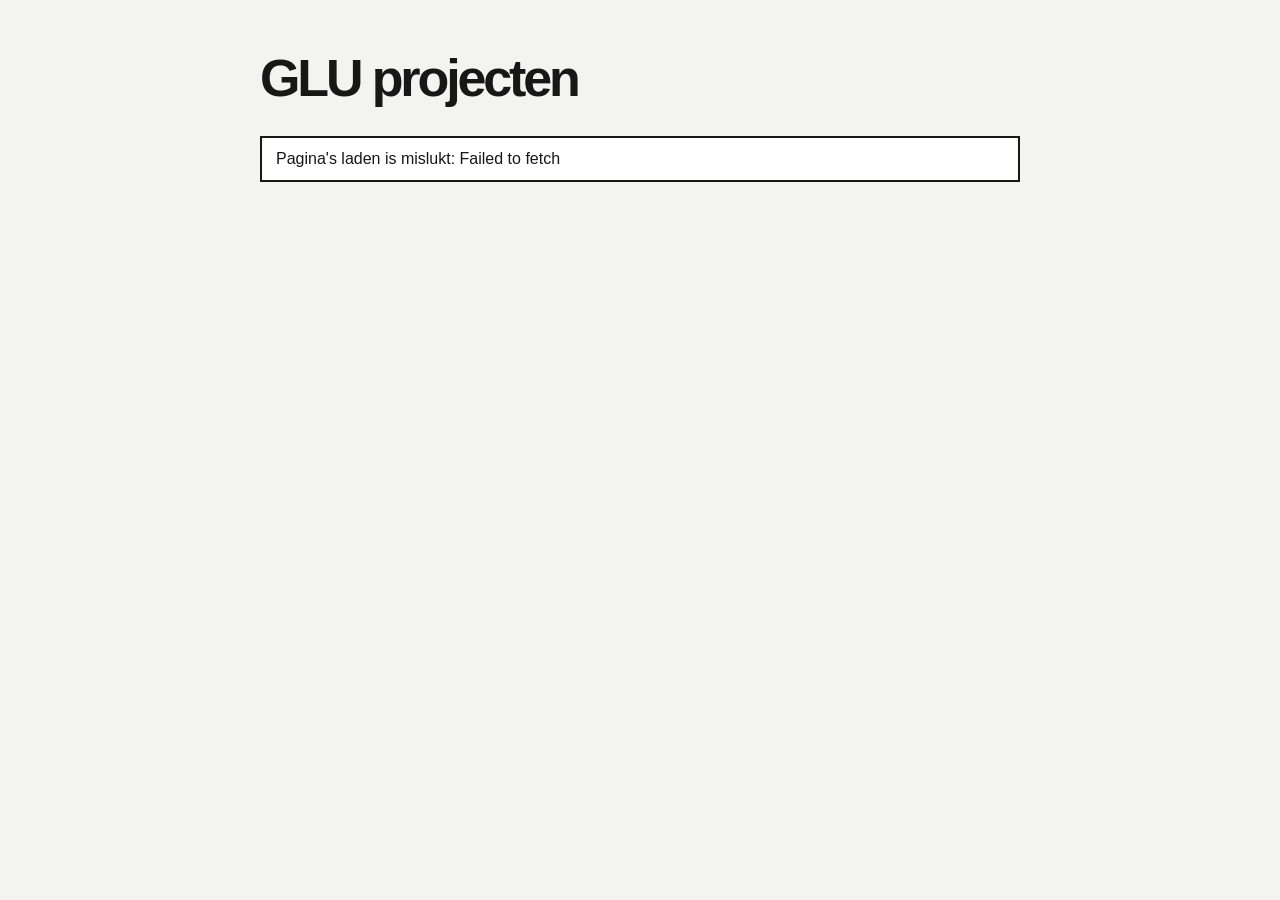
<file: index.html>
<!DOCTYPE html>
<html lang="nl">
<head>
    <meta charset="UTF-8">
    <meta name="viewport" content="width=device-width, initial-scale=1.0">
    <title>GLU</title>
    <link rel="stylesheet" href="./style.css">
    <script src="./script.js" defer></script>
</head>
<body>
    <main>
        <h1>GLU projecten</h1>
        <p id="status" role="status">Pagina's laden...</p>
        <nav id="project-navigation" aria-label="Projectpagina's"></nav>
    </main>
</body>
</html>
</file>
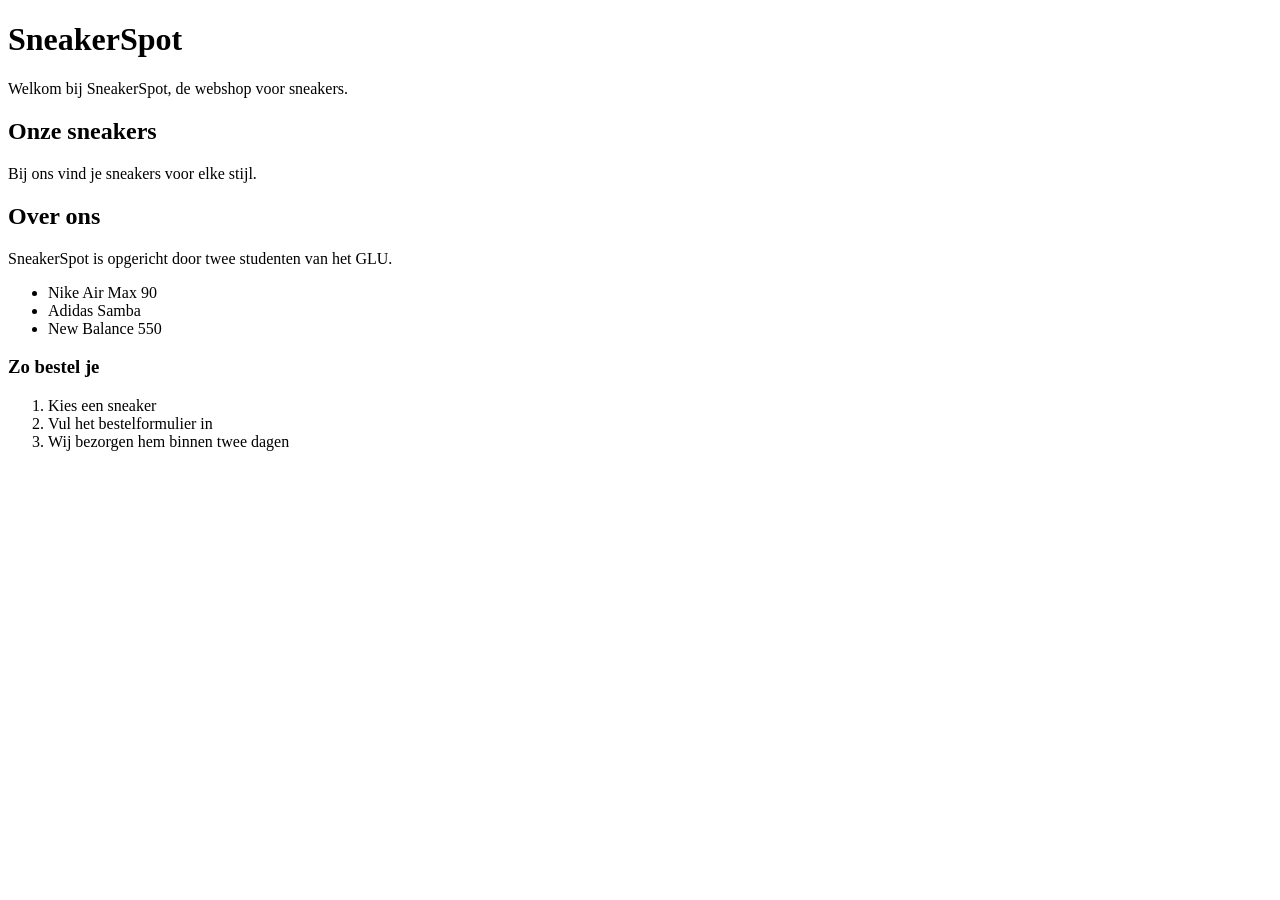
<file: Projects/Jaar 1/Periode 2/webdev/workshops/workshop_1/index.html>
<!DOCTYPE html>
<html lang="nl">
<head>
    <meta charset="UTF-8">
    <meta name="viewport" content="width=device-width, initial-scale=1.0">
    <title>Mijn eerste pagina</title>
</head>
<body>
    <h1>SneakerSpot</h1>
    <p>Welkom bij SneakerSpot, de webshop voor sneakers.</p>

    <h2>Onze sneakers</h2>
    <p>Bij ons vind je sneakers voor elke stijl.</p>

    <h2>Over ons</h2>
    <p>SneakerSpot is opgericht door twee studenten van het GLU.</p>

    <!-- Hier begint de lijst met sneakers (wow comments) -->
    <ul>
        <li>Nike Air Max 90</li>
        <li>Adidas Samba</li>
        <li>New Balance 550</li>
    </ul>

    <h3>Zo bestel je</h3>
    <ol>
        <li>Kies een sneaker</li>
        <li>Vul het bestelformulier in</li>
        <li>Wij bezorgen hem binnen twee dagen</li>
    </ol>
    
</body>
</html>
</file>
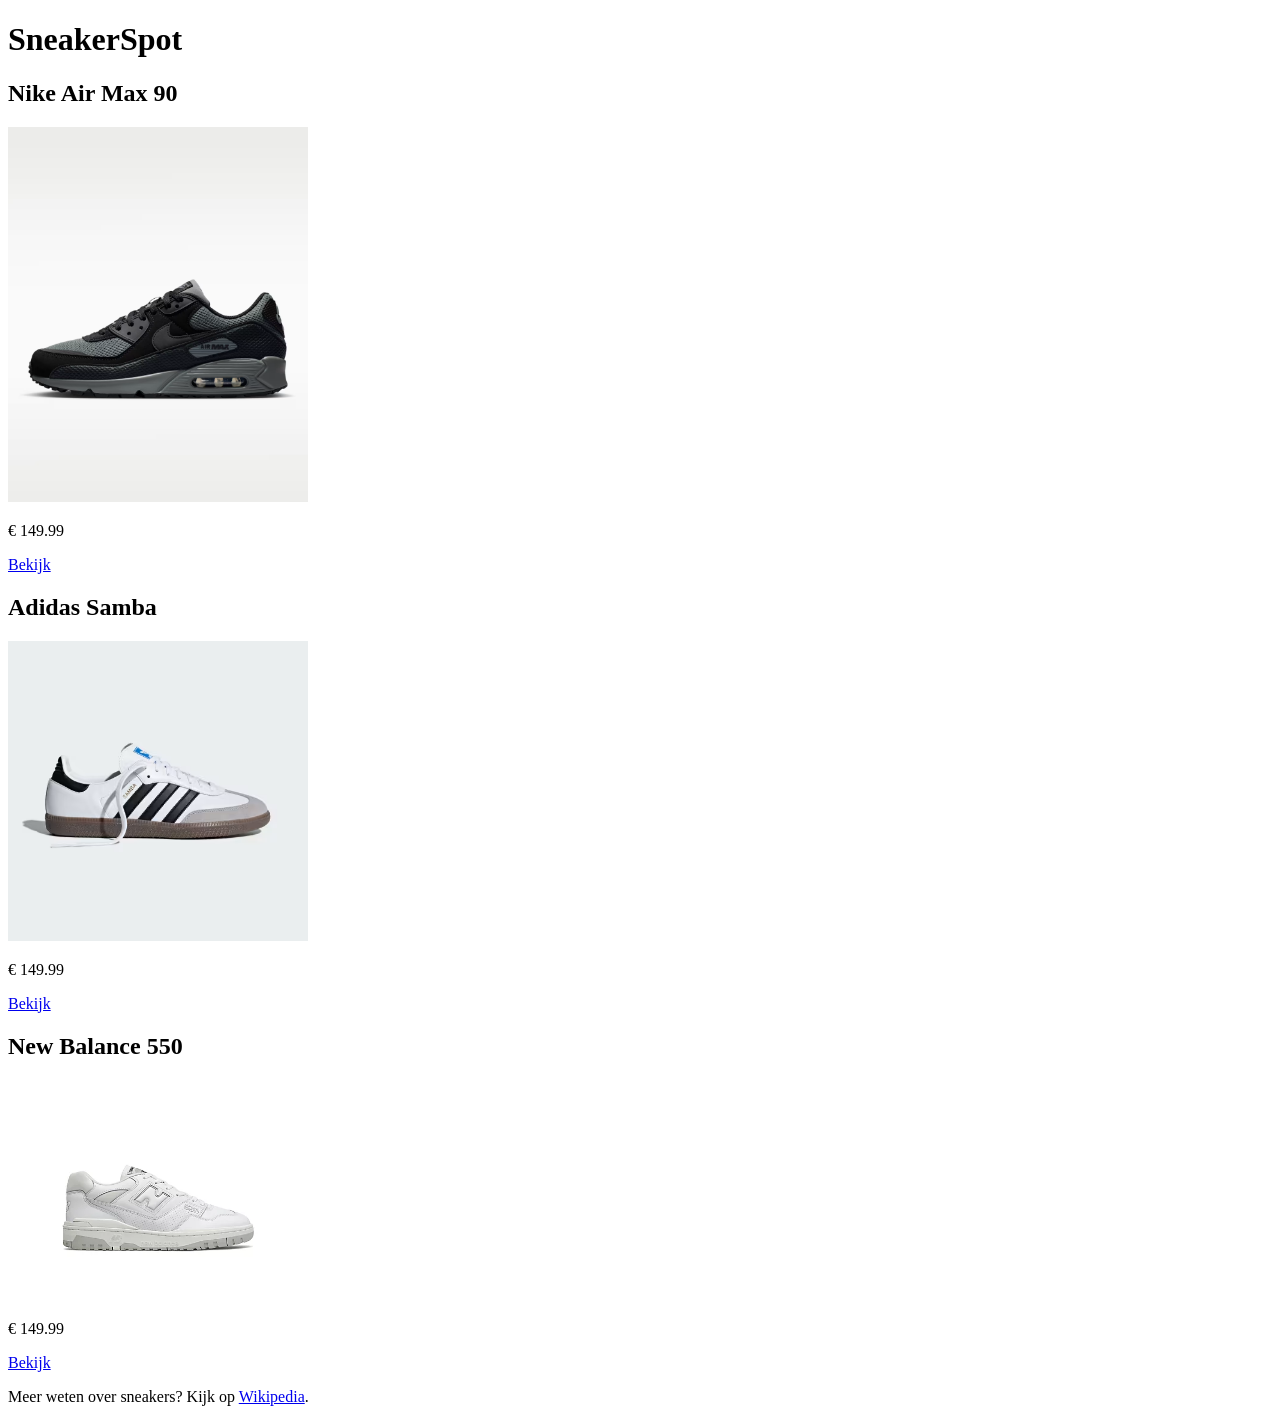
<file: Projects/Jaar 1/Periode 2/webdev/workshops/workshop_2/index.html>
<!DOCTYPE html>
<html lang="nl">
<head>
    <meta charset="UTF-8">
    <meta name="viewport" content="width=device-width, initial-scale=1.0">
    <title>SneakerSpot</title>
</head>
<body>
    <h1>SneakerSpot</h1>

    <h2>Nike Air Max 90</h2>
    <img src="../../../../../../Assets/Images/Webdev/airmax90.avif" alt="Nike Air Max 90" width="300">
    <p>&euro; 149.99</p>
    <a href="detail.html">Bekijk</a>

    <h2>Adidas Samba</h2>
    <img src="../../../../../../Assets/Images/Webdev/samba.avif" alt="Adidas Samba" width="300">
    <p>&euro; 149.99</p>
    <a href="detail.html">Bekijk</a>

    <h2>New Balance 550</h2>
    <img src="../../../../../../Assets/Images/Webdev/nb550.webp" alt="New Balance 550" width="300">
    <p>&euro; 149.99</p>
    <a href="detail.html">Bekijk</a>
    
    <p>Meer weten over sneakers? Kijk op <a href="https://nl.wikipedia.org/wiki/Sneaker" target="_blank">Wikipedia</a>.</p>

</body>
</html>
</file>
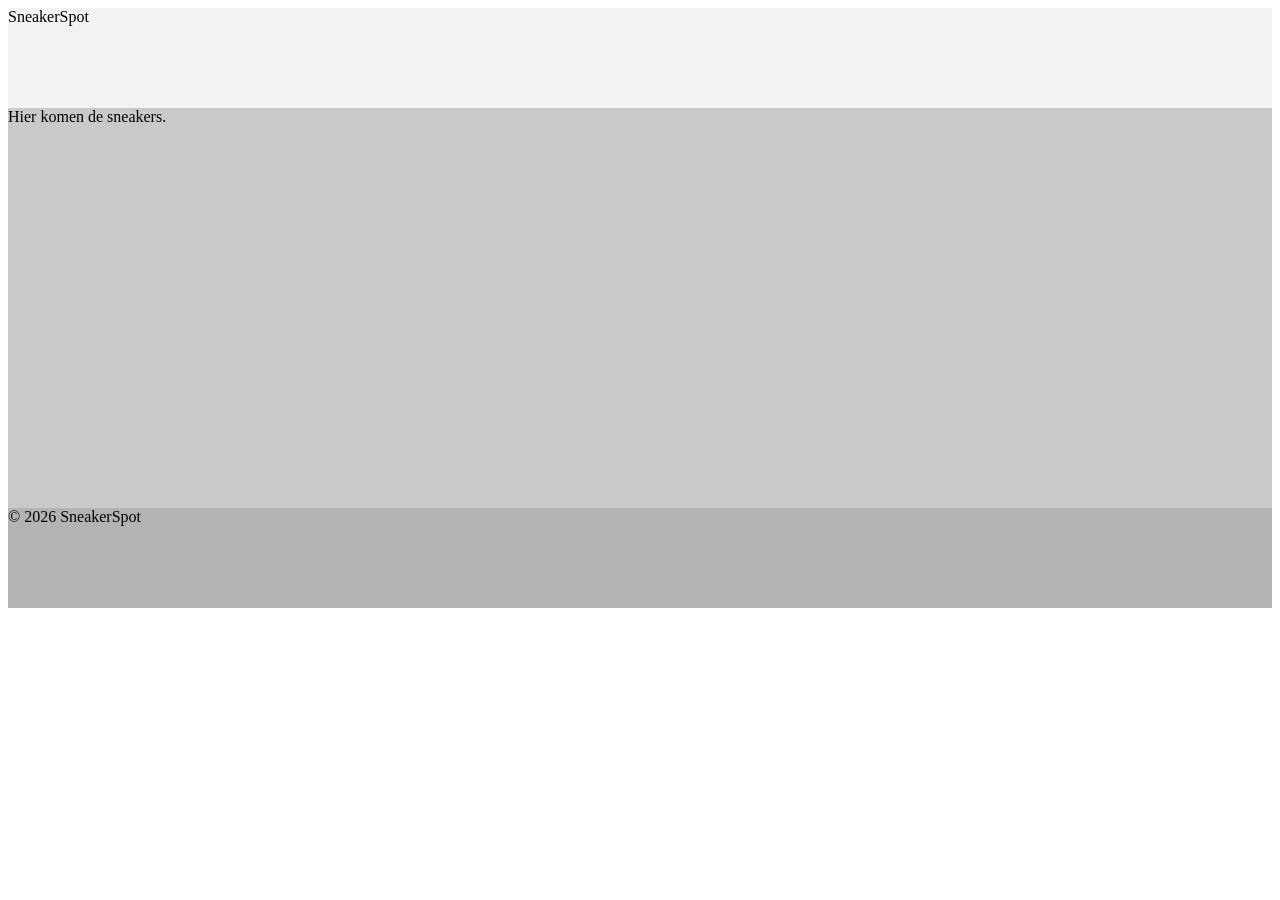
<file: Projects/Jaar 1/Periode 2/webdev/workshops/workshop_3/index.html>
<!DOCTYPE html>
<html lang="nl">
<head>
    <meta charset="UTF-8">
    <meta name="viewport" content="width=device-width, initial-scale=1.0">
    <title>SneakerSpot</title>
    <link rel="stylesheet" href="./css/style.css">
</head>
<body>
    <div id="container">
        <div id="header">SneakerSpot</div> <!-- einde header -->
        <div id="content">Hier komen de sneakers.</div> <!-- einde content -->
        <div id="footer">&copy; 2026 SneakerSpot</div> <!-- einde footer -->
    </div>
</body>
</html>
</file>
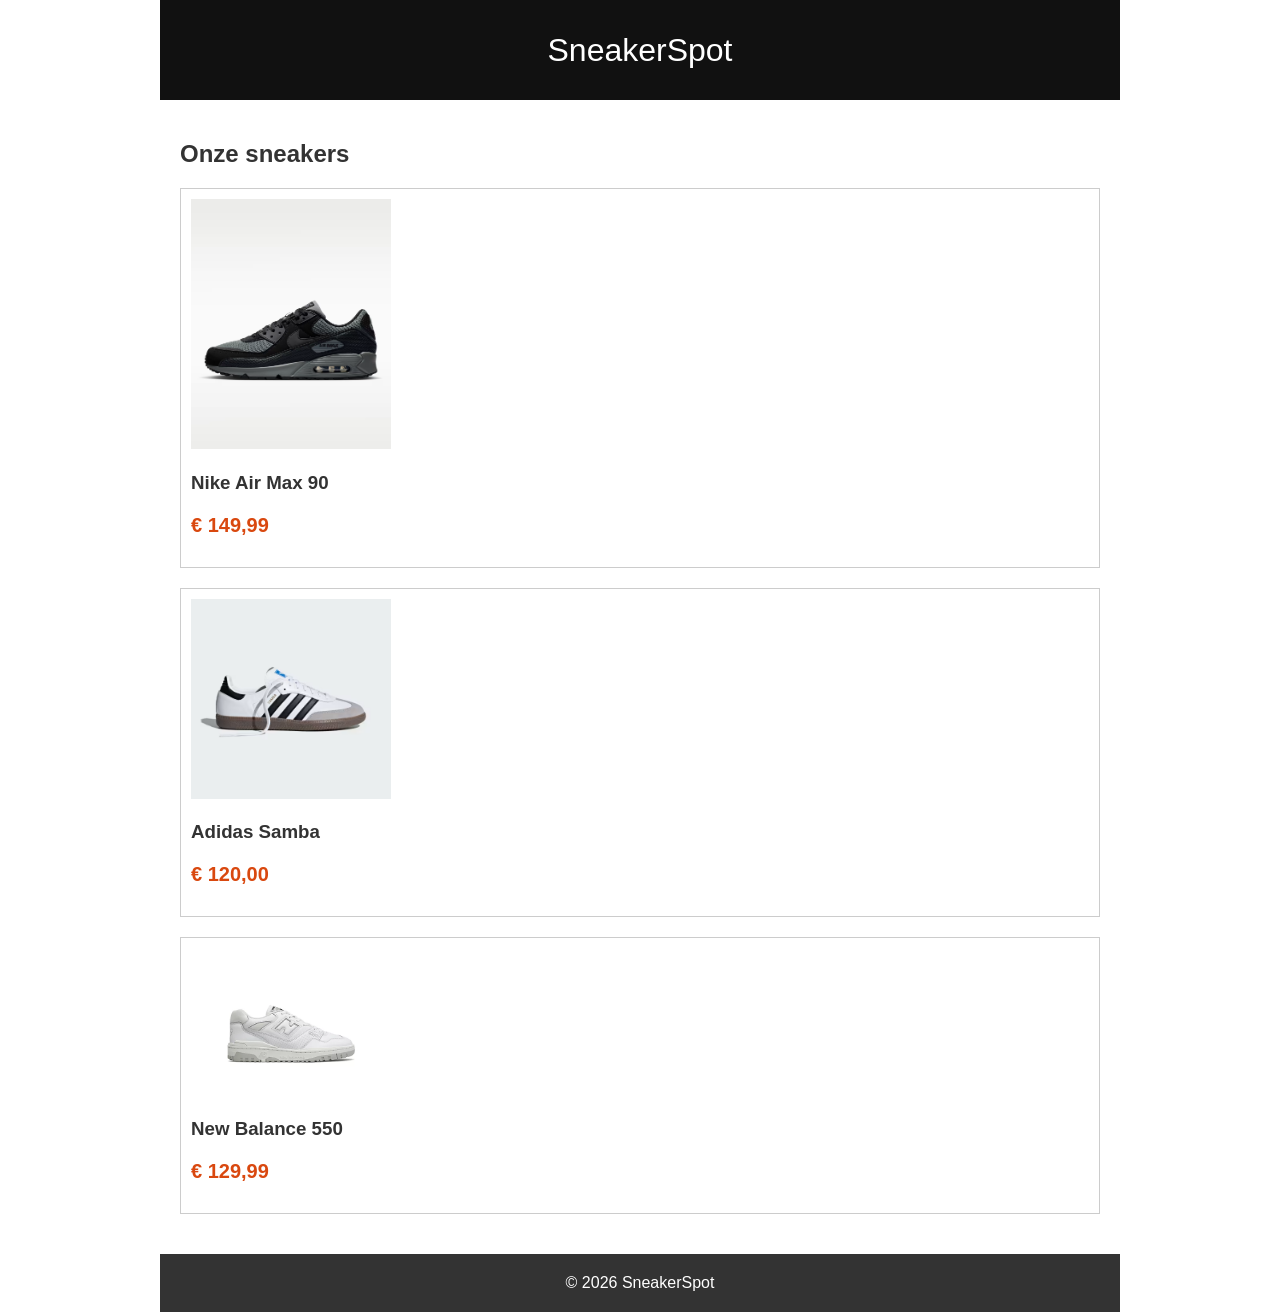
<file: Projects/Jaar 1/Periode 2/webdev/workshops/workshop_4/index.html>
<!DOCTYPE html>
<html lang="nl">
<head>
    <meta charset="UTF-8">
    <meta name="viewport" content="width=device-width, initial-scale=1.0">
    <title>SneakerSpot</title>
    <link rel="stylesheet" href="./css/style.css">
</head>
<body>
    <div id="container">
        <div id="header">SneakerSpot</div> <!-- einde header -->
        <div id="content">
            <h2>Onze sneakers</h2>

            <div class="product">
                <img src="../../../../../../Assets/Images/Webdev/airmax90.avif" alt="Nike Air Max 90">
                <h3>Nike Air Max 90</h3>
                <p class="prijs">&euro; 149,99</p>
            </div>

            <div class="product">
                <img src="../../../../../../Assets/Images/Webdev/samba.avif" alt="Adidas Samba" >
                <h3>Adidas Samba</h3>
                <p class="prijs">&euro; 120,00</p>
            </div>

            <div class="product">
                <img src="../../../../../../Assets/Images/Webdev/nb550.webp" alt="New Balance 550">
                <h3>New Balance 550</h3>
                <p class="prijs">&euro; 129,99</p>
            </div>
        </div> <!-- einde content -->
        <div id="footer">&copy; 2026 SneakerSpot</div> <!-- einde footer -->
    </div>
</body>
</html>
</file>
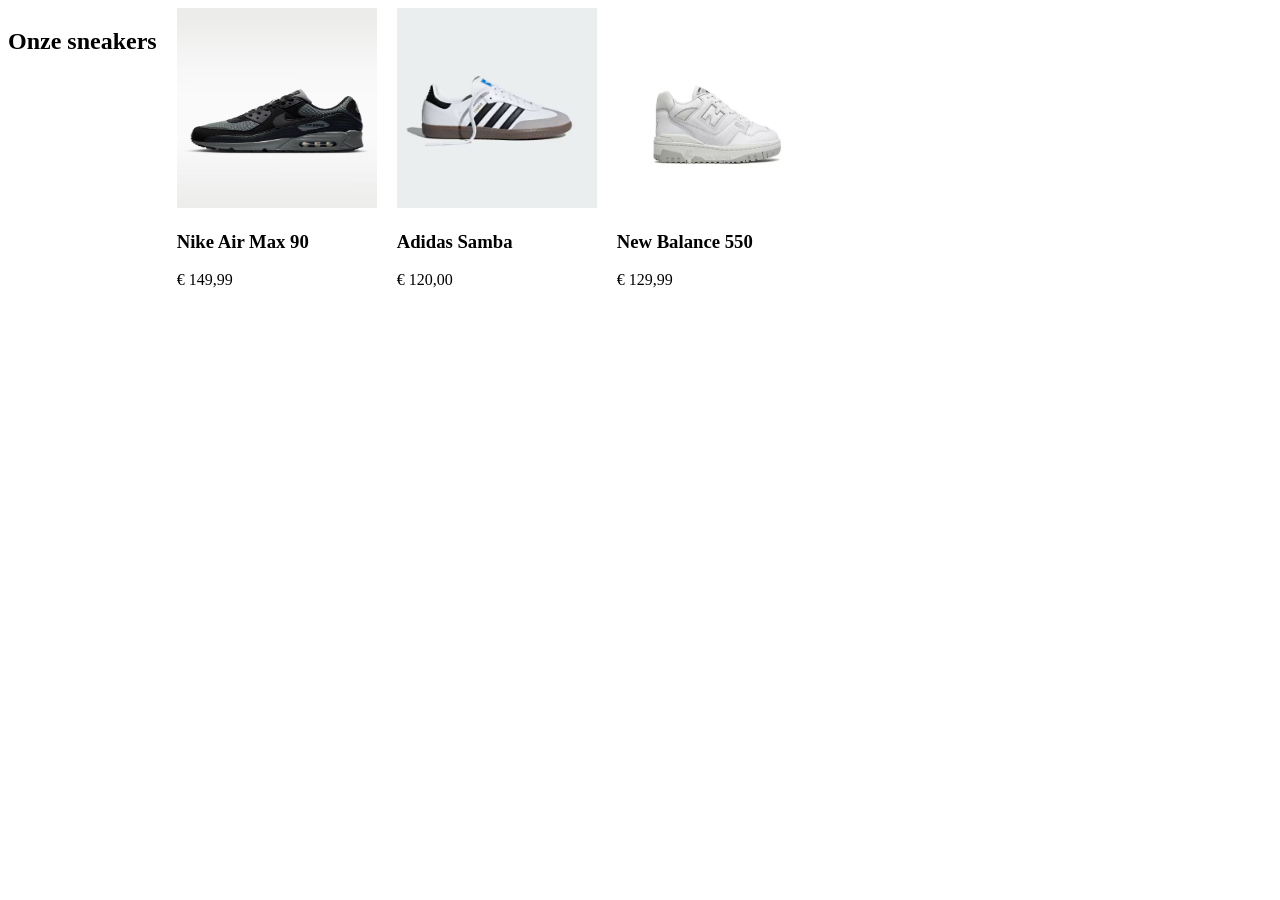
<file: Projects/Jaar 1/Periode 2/webdev/workshops/workshop_5/index.html>
<!DOCTYPE html>
<html lang="en">
<head>
    <meta charset="UTF-8">
    <meta name="viewport" content="width=device-width, initial-scale=1.0">
    <title>Document</title>
    <link rel="stylesheet" href="./css/style.css">
</head>
<body>
    <div class="producten">
        <h2>Onze sneakers</h2>

        <div class="product">
            <img src="../../../../../../Assets/Images/Webdev/airmax90.avif" alt="Nike Air Max 90" width="200" height="200">
            <h3>Nike Air Max 90</h3>
            <p class="prijs">&euro; 149,99</p>
        </div>

        <div class="product">
            <img src="../../../../../../Assets/Images/Webdev/samba.avif" alt="Adidas Samba" width="200" height="200">
            <h3>Adidas Samba</h3>
            <p class="prijs">&euro; 120,00</p>
        </div>

        <div class="product">
            <img src="../../../../../../Assets/Images/Webdev/nb550.webp" alt="New Balance 550" width="200" height="200">
            <h3>New Balance 550</h3>
            <p class="prijs">&euro; 129,99</p>
        </div>
    </div>
</body>
</html>
</file>
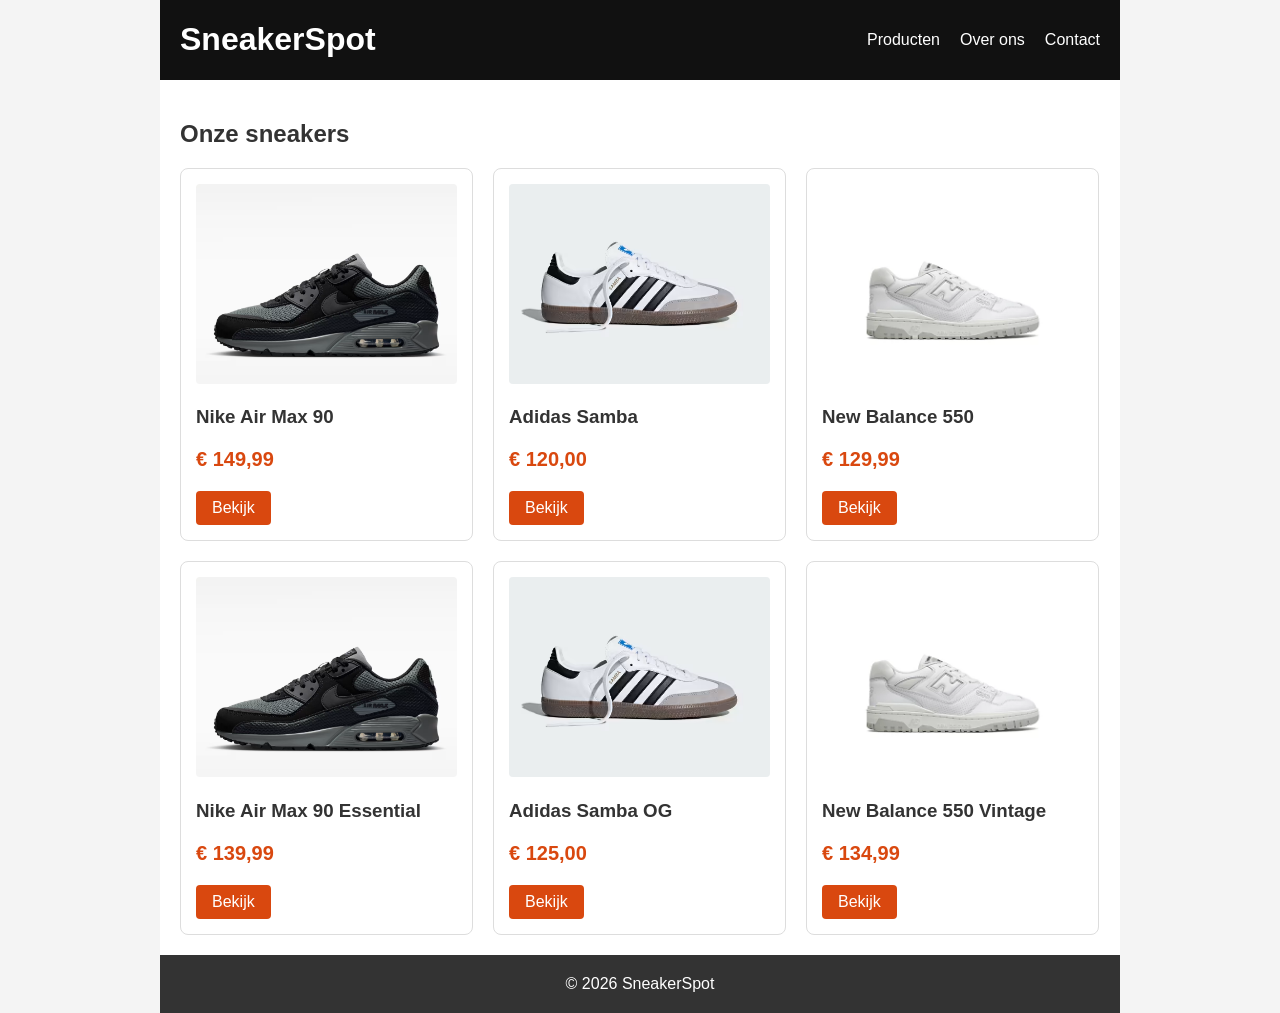
<file: Projects/Jaar 1/Periode 2/webdev/workshops/workshop_6/index.html>
<!DOCTYPE html>
<html lang="nl">
<head>
    <meta charset="UTF-8">
    <meta name="viewport" content="width=device-width, initial-scale=1.0">
    <title>SneakerSpot</title>
    <link rel="stylesheet" href="./css/style.css">
</head>
<body>
    <div id="container">
        <div id="header">
            <h1>SneakerSpot</h1>
            <ul id="menu">
                <li><a href="index.html">Producten</a></li>
                <li><a href="#">Over ons</a></li>
                <li><a href="#">Contact</a></li>
            </ul>
        </div> <!-- einde header -->
        <div id="content">
            <h2>Onze sneakers</h2>

            <div class="producten">
                <div class="product">
                    <img src="../../../../../../Assets/Images/Webdev/airmax90.avif" alt="Nike Air Max 90">
                    <h3>Nike Air Max 90</h3>
                    <p class="prijs">&euro; 149,99</p>
                    <a href="detail.html" class="knop">Bekijk</a>
                </div>

                <div class="product">
                    <img src="../../../../../../Assets/Images/Webdev/samba.avif" alt="Adidas Samba">
                    <h3>Adidas Samba</h3>
                    <p class="prijs">&euro; 120,00</p>
                    <a href="detail.html" class="knop">Bekijk</a>
                </div>

                <div class="product">
                    <img src="../../../../../../Assets/Images/Webdev/nb550.webp" alt="New Balance 550">
                    <h3>New Balance 550</h3>
                    <p class="prijs">&euro; 129,99</p>
                    <a href="detail.html" class="knop">Bekijk</a>
                </div>

                <div class="product">
                    <img src="../../../../../../Assets/Images/Webdev/airmax90.avif" alt="Nike Air Max 90 Essential">
                    <h3>Nike Air Max 90 Essential</h3>
                    <p class="prijs">&euro; 139,99</p>
                    <a href="detail.html" class="knop">Bekijk</a>
                </div>

                <div class="product">
                    <img src="../../../../../../Assets/Images/Webdev/samba.avif" alt="Adidas Samba OG">
                    <h3>Adidas Samba OG</h3>
                    <p class="prijs">&euro; 125,00</p>
                    <a href="detail.html" class="knop">Bekijk</a>
                </div>

                <div class="product">
                    <img src="../../../../../../Assets/Images/Webdev/nb550.webp" alt="New Balance 550 Vintage">
                    <h3>New Balance 550 Vintage</h3>
                    <p class="prijs">&euro; 134,99</p>
                    <a href="detail.html" class="knop">Bekijk</a>
                </div>
            </div>
        </div> <!-- einde content -->
        <div id="footer">&copy; 2026 SneakerSpot</div> <!-- einde footer -->
    </div>
</body>
</html>
</file>
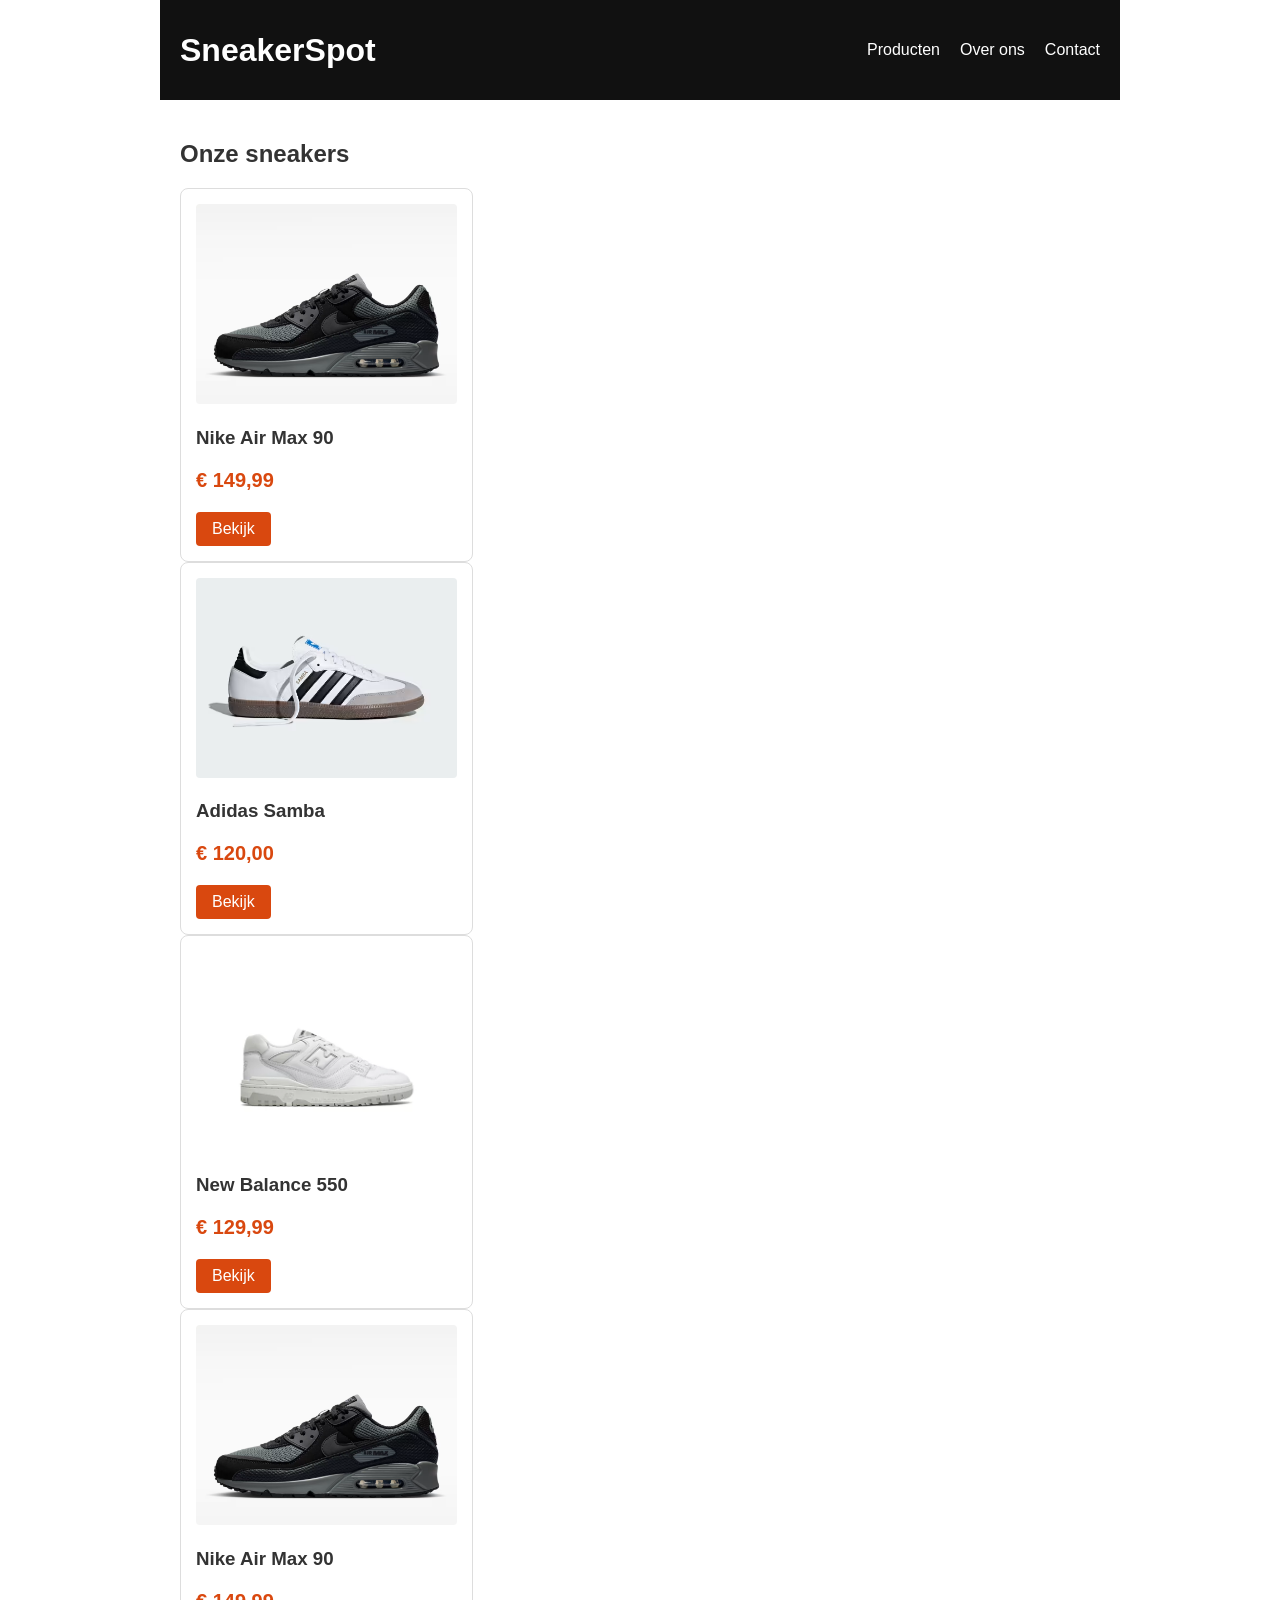
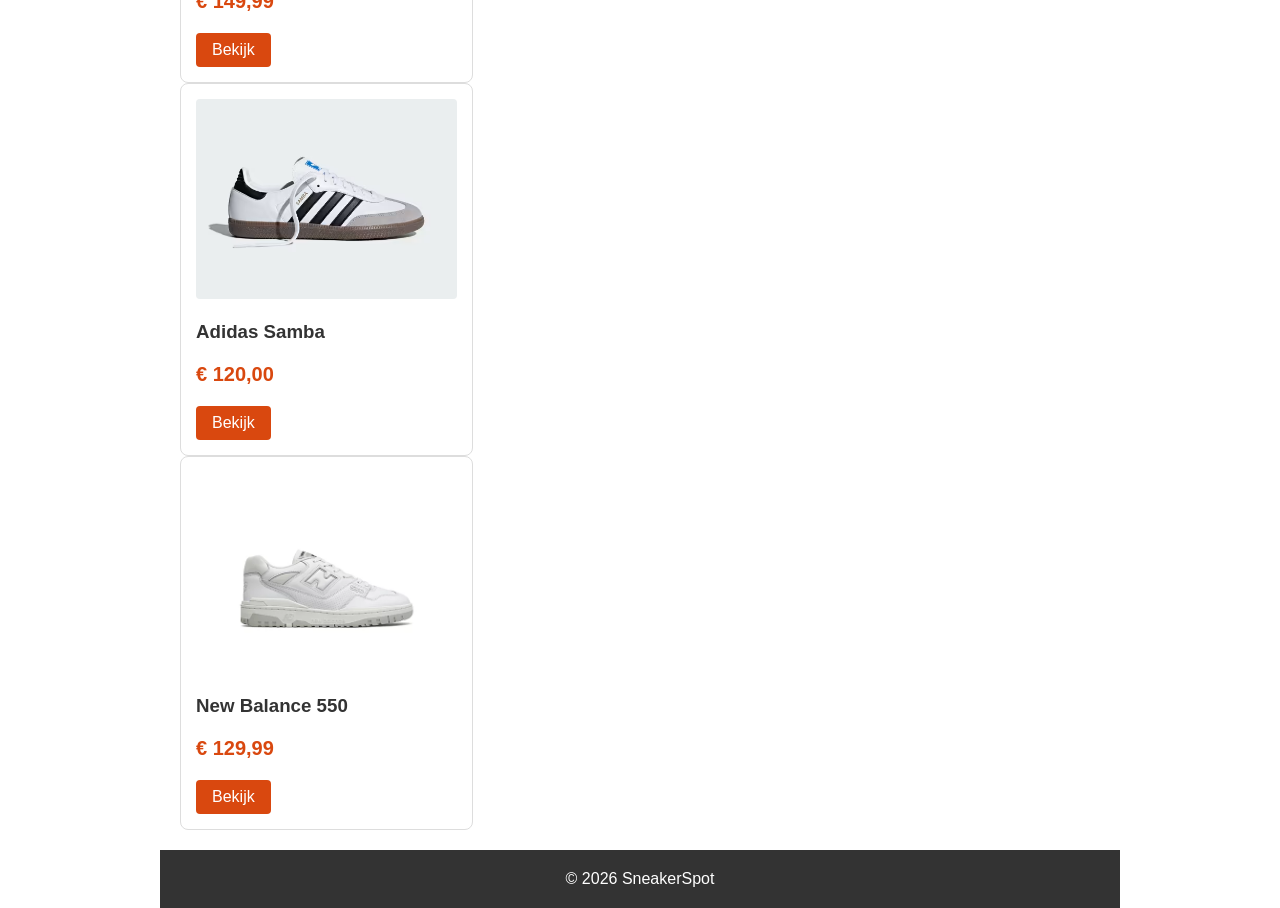
<file: Projects/Jaar 1/Periode 2/webdev/workshops/workshop_7/index.html>
<!DOCTYPE html>
<html lang="nl">
<head>
    <meta charset="UTF-8">
    <meta name="viewport" content="width=device-width, initial-scale=1.0">
    <title>SneakerSpot</title>
    <link rel="stylesheet" href="./css/style.css">
</head>
<body>
    <div id="container">
        <div id="header">
            <h1>SneakerSpot</h1>
            <ul id="menu">
                <li><a href="index.html">Producten</a></li>
                <li><a href="#">Over ons</a></li>
                <li><a href="#">Contact</a></li>
            </ul>
        </div>
        <div id="content">
            <h2>Onze sneakers</h2>

            <div class="product">
                <img src="../../../../../../Assets/Images/Webdev/airmax90.avif" alt="Nike Air Max 90">
                <h3>Nike Air Max 90</h3>
                <p class="prijs">&euro; 149,99</p>
                <a href="detail.html" class="knop">Bekijk</a>
            </div>

            <div class="product">
                <img src="../../../../../../Assets/Images/Webdev/samba.avif" alt="Adidas Samba" >
                <h3>Adidas Samba</h3>
                <p class="prijs">&euro; 120,00</p>
                <a href="detail.html" class="knop">Bekijk</a>
            </div>

            <div class="product">
                <img src="../../../../../../Assets/Images/Webdev/nb550.webp" alt="New Balance 550">
                <h3>New Balance 550</h3>
                <p class="prijs">&euro; 129,99</p>
                <a href="detail.html" class="knop">Bekijk</a>
            </div>

            <div class="product">
                <img src="../../../../../../Assets/Images/Webdev/airmax90.avif" alt="Nike Air Max 90">
                <h3>Nike Air Max 90</h3>
                <p class="prijs">&euro; 149,99</p>
                <a href="detail.html" class="knop">Bekijk</a>
            </div>

            <div class="product">
                <img src="../../../../../../Assets/Images/Webdev/samba.avif" alt="Adidas Samba" >
                <h3>Adidas Samba</h3>
                <p class="prijs">&euro; 120,00</p>
                <a href="detail.html" class="knop">Bekijk</a>
            </div>

            <div class="product">
                <img src="../../../../../../Assets/Images/Webdev/nb550.webp" alt="New Balance 550">
                <h3>New Balance 550</h3>
                <p class="prijs">&euro; 129,99</p>
                <a href="detail.html" class="knop">Bekijk</a>
            </div>
        </div> <!-- einde content -->
        <div id="footer">&copy; 2026 SneakerSpot</div> <!-- einde footer -->
    </div>
</body>
</html>
</file>
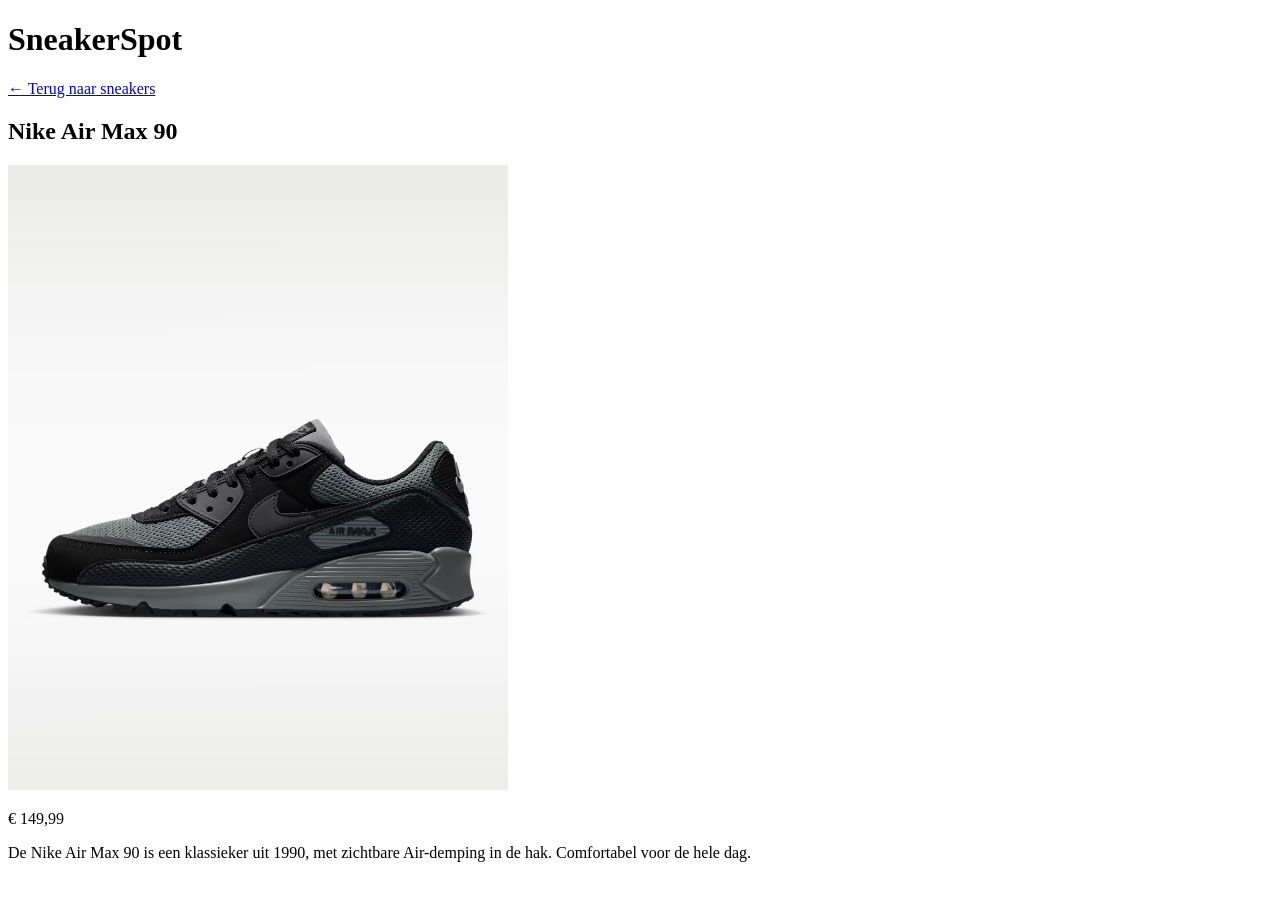
<file: Projects/Jaar 1/Periode 2/webdev/workshops/workshop_2/detail.html>
<!DOCTYPE html>
<html lang="nl">
<head>
    <meta charset="UTF-8">
    <meta name="viewport" content="width=device-width, initial-scale=1.0">
    <title>SneakerSpot</title>
</head>
<body>
    <h1>SneakerSpot</h1>
    <a href="index.html">&larr; Terug naar sneakers</a>
    
    <h2>Nike Air Max 90</h2>
    <img src="../../../../../../Assets/Images/Webdev/airmax90.avif" alt="Nike Air Max 90" width="500">
    <p>&euro; 149,99</p>
    <p>De Nike Air Max 90 is een klassieker uit 1990, met zichtbare Air-demping in de hak. Comfortabel voor de hele dag.</p>
    
</body>
</html>
</file>
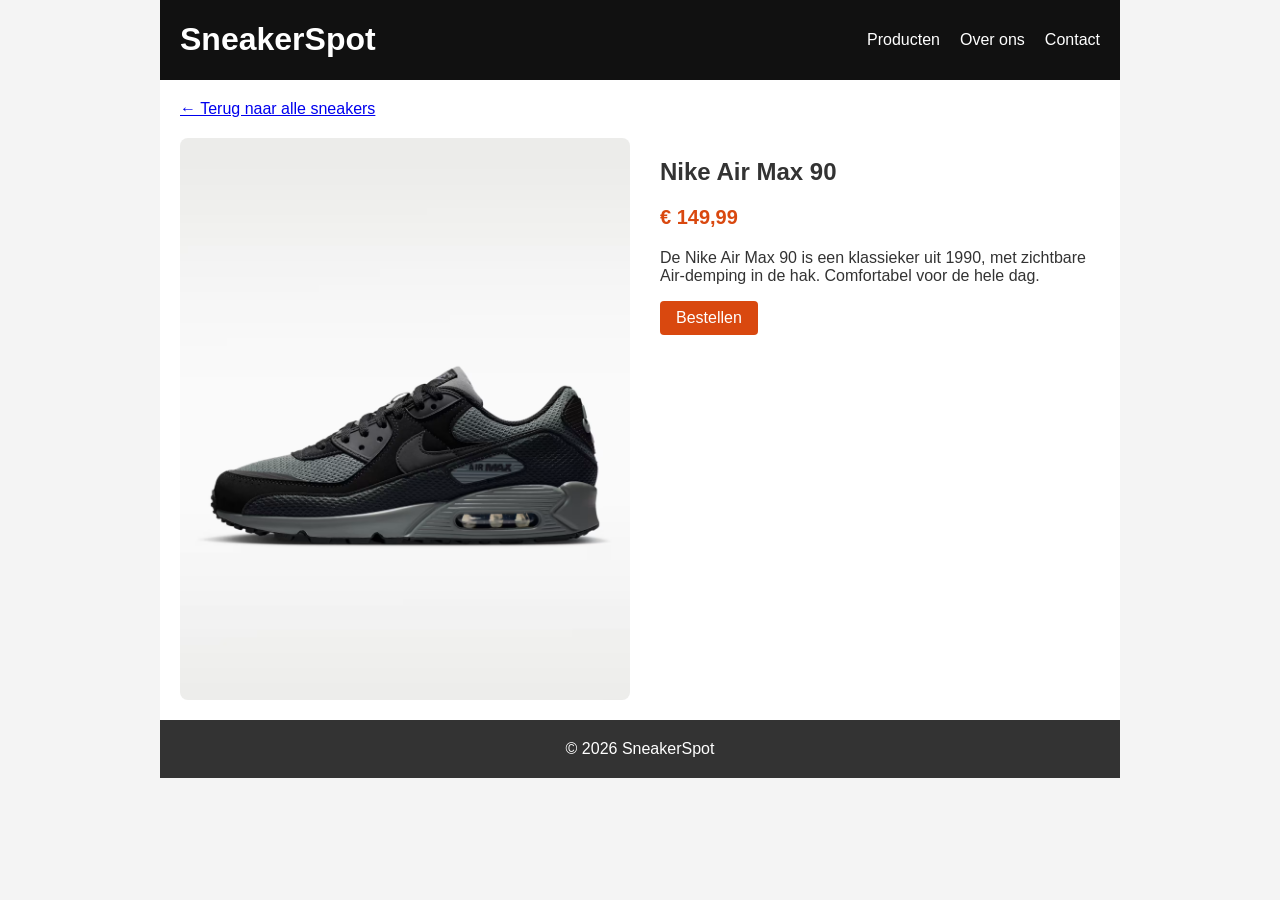
<file: Projects/Jaar 1/Periode 2/webdev/workshops/workshop_6/detail.html>
<!DOCTYPE html>
<html lang="nl">
<head>
    <meta charset="UTF-8">
    <meta name="viewport" content="width=device-width, initial-scale=1.0">
    <title>Nike Air Max 90 - SneakerSpot</title>
    <link rel="stylesheet" href="./css/style.css">
</head>
<body>
    <div id="container">
        <div id="header">
            <h1>SneakerSpot</h1>
            <ul id="menu">
                <li><a href="index.html">Producten</a></li>
                <li><a href="#">Over ons</a></li>
                <li><a href="#">Contact</a></li>
            </ul>
        </div> <!-- einde header -->
        <div id="content">
            <a href="index.html">&larr; Terug naar alle sneakers</a>

            <div class="detail">
                <img src="../../../../../../Assets/Images/Webdev/airmax90.avif" alt="Nike Air Max 90">
                <div class="info">
                    <h2>Nike Air Max 90</h2>
                    <p class="prijs">&euro; 149,99</p>
                    <p>De Nike Air Max 90 is een klassieker uit 1990, met zichtbare Air-demping in de hak. Comfortabel voor de hele dag.</p>
                    <a href="bestellen.html" class="knop">Bestellen</a>
                </div>
            </div>
        </div> <!-- einde content -->
        <div id="footer">&copy; 2026 SneakerSpot</div> <!-- einde footer -->
    </div>
</body>
</html>
</file>
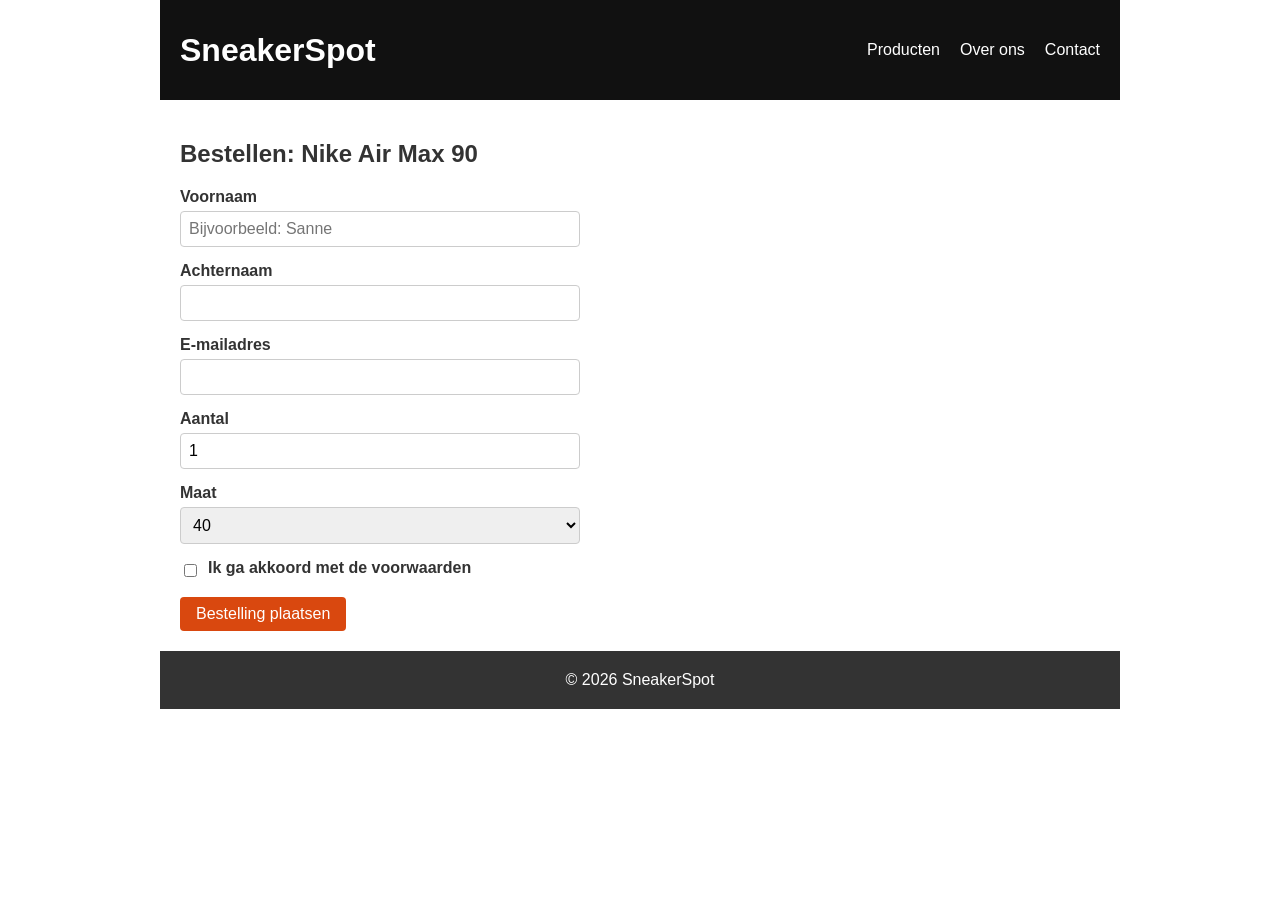
<file: Projects/Jaar 1/Periode 2/webdev/workshops/workshop_7/bestellen.html>
<!DOCTYPE html>
<html lang="nl">
<head>
    <meta charset="UTF-8">
    <meta name="viewport" content="width=device-width, initial-scale=1.0">
    <title>Bestellen - SneakerSpot</title>
    <link rel="stylesheet" href="./css/style.css">
</head>
<body>
    <div id="container">
        <div id="header">
            <h1>SneakerSpot</h1>
            <ul id="menu">
                <li><a href="index.html">Producten</a></li>
                <li><a href="#">Over ons</a></li>
                <li><a href="#">Contact</a></li>
            </ul>
        </div>
        <div id="content">
            <h2>Bestellen: Nike Air Max 90</h2>

            <form class="formulier">
                <div class="veld">
                    <label for="voornaam">Voornaam</label>
                    <input type="text" id="voornaam" name="voornaam" placeholder="Bijvoorbeeld: Sanne" required>
                </div>

                <div class="veld">
                    <label for="achternaam">Achternaam</label>
                    <input type="text" id="achternaam" name="achternaam" required>
                </div>

                <div class="veld">
                    <label for="email">E-mailadres</label>
                    <input type="email" id="email" name="email" required>
                </div>

                <div class="veld">
                    <label for="aantal">Aantal</label>
                    <input type="number" id="aantal" name="aantal" min="1" max="10" value="1" required>
                </div>

                <div class="veld">
                    <label for="maat">Maat</label>
                    <select id="maat" name="maat">
                        <option value="40">40</option>
                        <option value="41">41</option>
                        <option value="42">42</option>
                        <option value="43">43</option>
                        <option value="44">44</option>
                    </select>
                </div>

                <div class="veld vinkje">
                    <input type="checkbox" id="voorwaarden" name="voorwaarden" required>
                    <label for="voorwaarden">Ik ga akkoord met de voorwaarden</label>
                </div>

                <input type="submit" value="Bestelling plaatsen" class="knop">
            </form>
        </div>
        <div id="footer">&copy; 2026 SneakerSpot</div>
    </div>
</body>
</html>
</file>
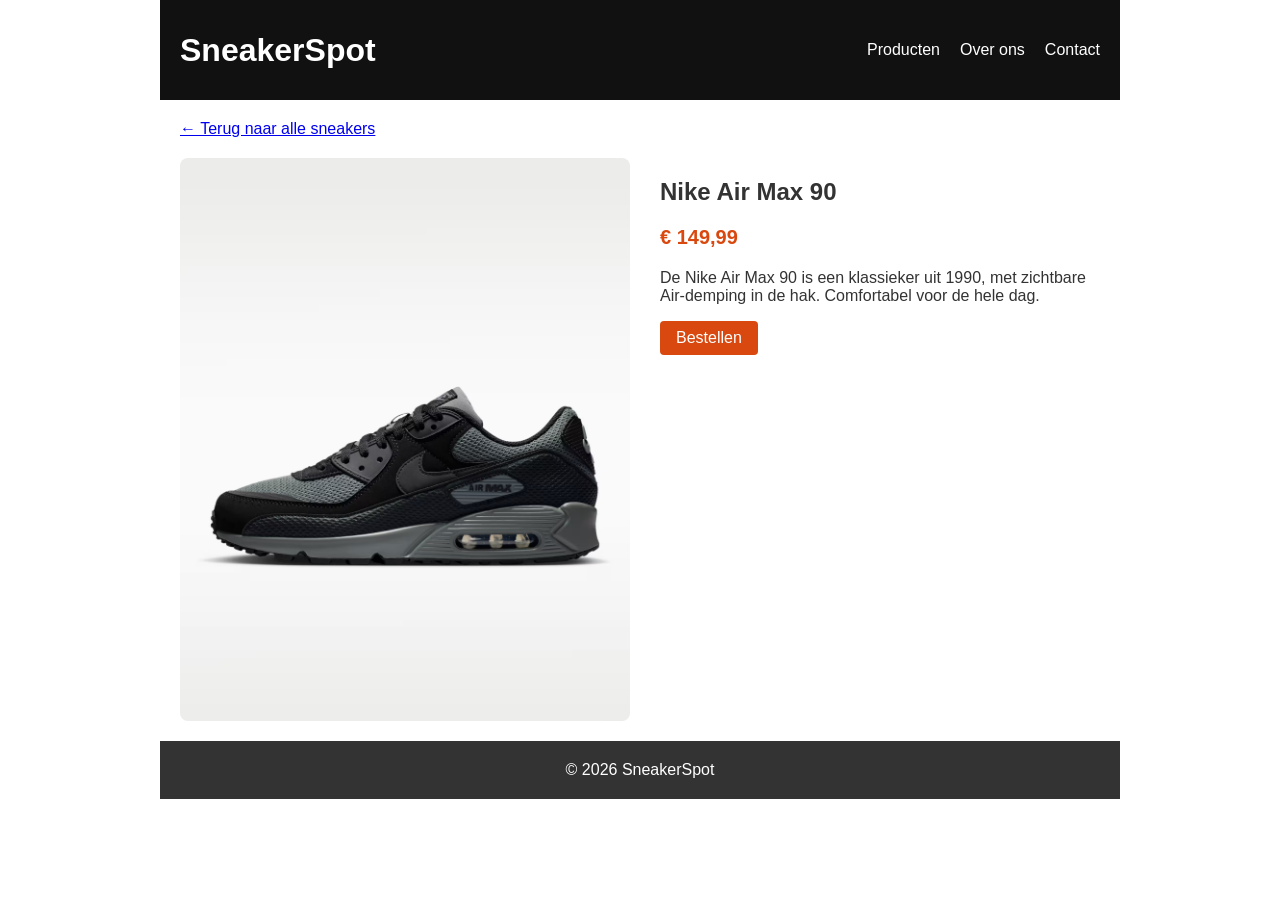
<file: Projects/Jaar 1/Periode 2/webdev/workshops/workshop_7/detail.html>
<!DOCTYPE html>
<html lang="nl">
<head>
    <meta charset="UTF-8">
    <meta name="viewport" content="width=device-width, initial-scale=1.0">
    <title>Nike Air Max 90 - SneakerSpot</title>
    <link rel="stylesheet" href="./css/style.css">
</head>
<body>
    <div id="container">
        <div id="header">
            <h1>SneakerSpot</h1>
            <ul id="menu">
                <li><a href="index.html">Producten</a></li>
                <li><a href="#">Over ons</a></li>
                <li><a href="#">Contact</a></li>
            </ul>
        </div>
        <div id="content">
            <a href="index.html">&larr; Terug naar alle sneakers</a>

            <div class="detail">
                <img src="../../../../../../Assets/Images/Webdev/airmax90.avif" alt="Nike Air Max 90">
                <div class="info">
                    <h2>Nike Air Max 90</h2>
                    <p class="prijs">&euro; 149,99</p>
                    <p>De Nike Air Max 90 is een klassieker uit 1990, met zichtbare Air-demping in de hak. Comfortabel voor de hele dag.</p>
                    <a href="bestellen.html" class="knop">Bestellen</a>
                </div>
            </div>
        </div>
        <div id="footer">&copy; 2026 SneakerSpot</div>
    </div>
</body>
</html>
</file>
<file: style.css>
:root {
    color-scheme: light;
    font-family: "Segoe UI", Arial, sans-serif;
    color: #171717;
    background: #f3f3f0;
    font-synthesis: none;
    text-rendering: optimizeLegibility;
}

* {
    box-sizing: border-box;
}

body {
    margin: 0;
    padding: 48px 24px;
}

main {
    width: min(100%, 760px);
    margin: 0 auto;
}

h1 {
    margin: 0 0 28px;
    font-size: clamp(2rem, 6vw, 3.25rem);
    font-weight: 750;
    letter-spacing: -0.06em;
}

nav > ul,
nav ul {
    margin: 0;
    padding: 0;
    list-style: none;
}

nav > ul {
    display: grid;
    gap: 12px;
}

nav li {
    min-width: 0;
}

nav > ul > li,
nav > ul > li > ul > li {
    padding: 16px;
    border: 2px solid #171717;
    background: #fff;
    box-shadow: 4px 4px 0 #171717;
    font-weight: 700;
}

nav ul ul {
    display: grid;
    gap: 8px;
    margin-top: 12px;
    padding-left: 14px;
    border-left: 2px solid #d5d5cf;
}

nav ul ul li {
    font-weight: 500;
}

a {
    color: inherit;
    text-decoration-thickness: 1px;
    text-underline-offset: 3px;
}

a:hover {
    color: #a33b1f;
    text-decoration-thickness: 2px;
}

a:focus-visible {
    outline: 3px solid #a33b1f;
    outline-offset: 3px;
}

#status {
    padding: 12px 14px;
    border: 2px solid #171717;
    background: #fff;
}

@media (max-width: 480px) {
    body {
        padding: 32px 16px;
    }

    nav > ul > li,
    nav > ul > li > ul > li {
        padding: 12px;
    }
}
</file>
<file: Projects/Jaar 1/Periode 2/webdev/workshops/workshop_3/css/style.css>
#header {
    background-color: #f2f2f2;
    height: 100px;
}

#content {
    background-color: #c9c9c9;
    height: 400px;
}

#footer {
    background-color: #b3b3b3;
    height: 100px;
}
</file>
<file: Projects/Jaar 1/Periode 2/webdev/workshops/workshop_4/css/style.css>
* {
    box-sizing: border-box; /* padding telt mee in de breedte */
}

body {
    font-family: Arial, sans-serif;
    color: #333333;
    margin: 0;
}

#container {
    width: 960px;
    margin: 0 auto; /* boven en onder 0, links en rechts automatisch */
}
/* zwarte balk */
#header {
    background-color: #111111;
    color: #ffffff;
    height: 100px;
    text-align: center;   /* tekst in het midden */
    font-size: 32px;
    line-height: 100px;   /* tekst verticaal in het midden: zelfde als de hoogte */
}
#content {
    background-color: #ffffff;
    padding: 20px; /* 20px ruimte aan alle kanten, binnen het blok */
}

.product {
    border: 1px solid #cccccc;
    padding: 10px;           /* ruimte binnen het product */
    margin-bottom: 20px;     /* ruimte onder elk product */
}

.product img {
    width: 200px;            /* alle productfoto's even breed */
}

.prijs {
    color: #d9480f;
    font-weight: bold;
    font-size: 20px;
}

#footer {
    background-color: #333333;
    color: #ffffff;
    padding: 20px;
    text-align: center;
}
</file>
<file: Projects/Jaar 1/Periode 2/webdev/workshops/workshop_5/css/style.css>
.blok {
    background-color: #d9480f;
    color: #ffffff;
    width: 100px;
    height: 100px;
}
.rij {
    display: flex;
    gap: 20px;   /* 20px tussen elk blok */
}
.producten {
    display: flex;
    gap: 20px;
}
</file>
<file: Projects/Jaar 1/Periode 2/webdev/workshops/workshop_6/css/style.css>
* {
    box-sizing: border-box; /* padding telt mee in de breedte */
}

body {
    font-family: Arial, sans-serif;
    color: #333333;
    margin: 0;
    background-color: #f4f4f4;
}

#container {
    width: 960px;
    margin: 0 auto; /* boven en onder 0, links en rechts automatisch */
}

#header {
    background-color: #111111;
    color: #ffffff;
    padding: 0 20px;
    display: flex;
    justify-content: space-between;
    align-items: center;
}

#menu {
    display: flex;
    gap: 20px;
    list-style: none;
}

#menu a {
    color: #ffffff;
    text-decoration: none;
}

#content {
    background-color: #ffffff;
    padding: 20px;
}

.producten {
    display: flex;
    flex-wrap: wrap;
    gap: 20px;
}

.product {
    width: 293px;
    border: 1px solid #dddddd;
    border-radius: 8px;
    padding: 15px;
    background-color: #ffffff;
}

.product img {
    width: 100%;
    height: 200px;
    object-fit: cover;
    border-radius: 4px;
}

.knop {
    display: inline-block;
    background-color: #d9480f;
    color: #ffffff;
    padding: 8px 16px;
    border-radius: 4px;
    text-decoration: none;
}

.knop:hover {
    background-color: #b33c0c;
}

.prijs {
    color: #d9480f;
    font-weight: bold;
    font-size: 20px;
}

.detail {
    display: flex;
    gap: 30px;
    margin-top: 20px;
}

.detail img {
    width: 450px;
    border-radius: 8px;
}

#footer {
    background-color: #333333;
    color: #ffffff;
    padding: 20px;
    text-align: center;
}
</file>
<file: Projects/Jaar 1/Periode 2/webdev/workshops/workshop_7/css/style.css>
* {
    box-sizing: border-box; /* padding telt mee in de breedte */
}

body {
    font-family: Arial, sans-serif;
    color: #333333;
    margin: 0;
}

#container {
    width: 960px;
    margin: 0 auto; /* boven en onder 0, links en rechts automatisch */
}
/* zwarte balk */
#header {
    background-color: #111111;
    color: #ffffff;
    min-height: 100px;
    padding: 0 20px;
    display: flex;
    justify-content: space-between;
    align-items: center;
}

#header h1 {
    font-size: 32px;
}

#menu {
    display: flex;
    gap: 20px;
    list-style: none;
}

#menu a {
    color: #ffffff;
    text-decoration: none;
}
#content {
    background-color: #ffffff;
    padding: 20px; /* 20px ruimte aan alle kanten, binnen het blok */
}

.product {
    width: 293px;
    border: 1px solid #dddddd;
    border-radius: 8px;      /* afgeronde hoeken */
    padding: 15px;
    background-color: #ffffff;
}

.product img {
    width: 100%;
    height: 200px;
    object-fit: cover;
    border-radius: 4px;
}

.producten {
    display: flex;
    flex-wrap: wrap;   /* past het niet meer, dan naar de volgende rij */
    gap: 20px;
}

.knop {
    display: inline-block;
    background-color: #d9480f;
    color: #ffffff;
    padding: 8px 16px;
    border-radius: 4px;
    text-decoration: none;   /* geen streep eronder */
}

.knop:hover {
    background-color: #b33c0c;   /* donkerder als je eroverheen gaat */
}

.prijs {
    color: #d9480f;
    font-weight: bold;
    font-size: 20px;
}

.detail {
    display: flex;
    gap: 30px;
    margin-top: 20px;
}

.detail img {
    width: 450px;
    border-radius: 8px;
}

.formulier {
    max-width: 400px;
}

.veld {
    margin-bottom: 15px;
}

.veld label {
    display: block;
    margin-bottom: 5px;
    font-weight: bold;
}

.veld input,
.veld select {
    width: 100%;
    padding: 8px;
    border: 1px solid #cccccc;
    border-radius: 4px;
    font-size: 16px;
}

.vinkje {
    display: flex;
    gap: 8px;
    align-items: center;
}

.vinkje input {
    width: auto;
}

input.knop {
    border: none;
    font-size: 16px;
    cursor: pointer;
}

#footer {
    background-color: #333333;
    color: #ffffff;
    padding: 20px;
    text-align: center;
}
</file>
